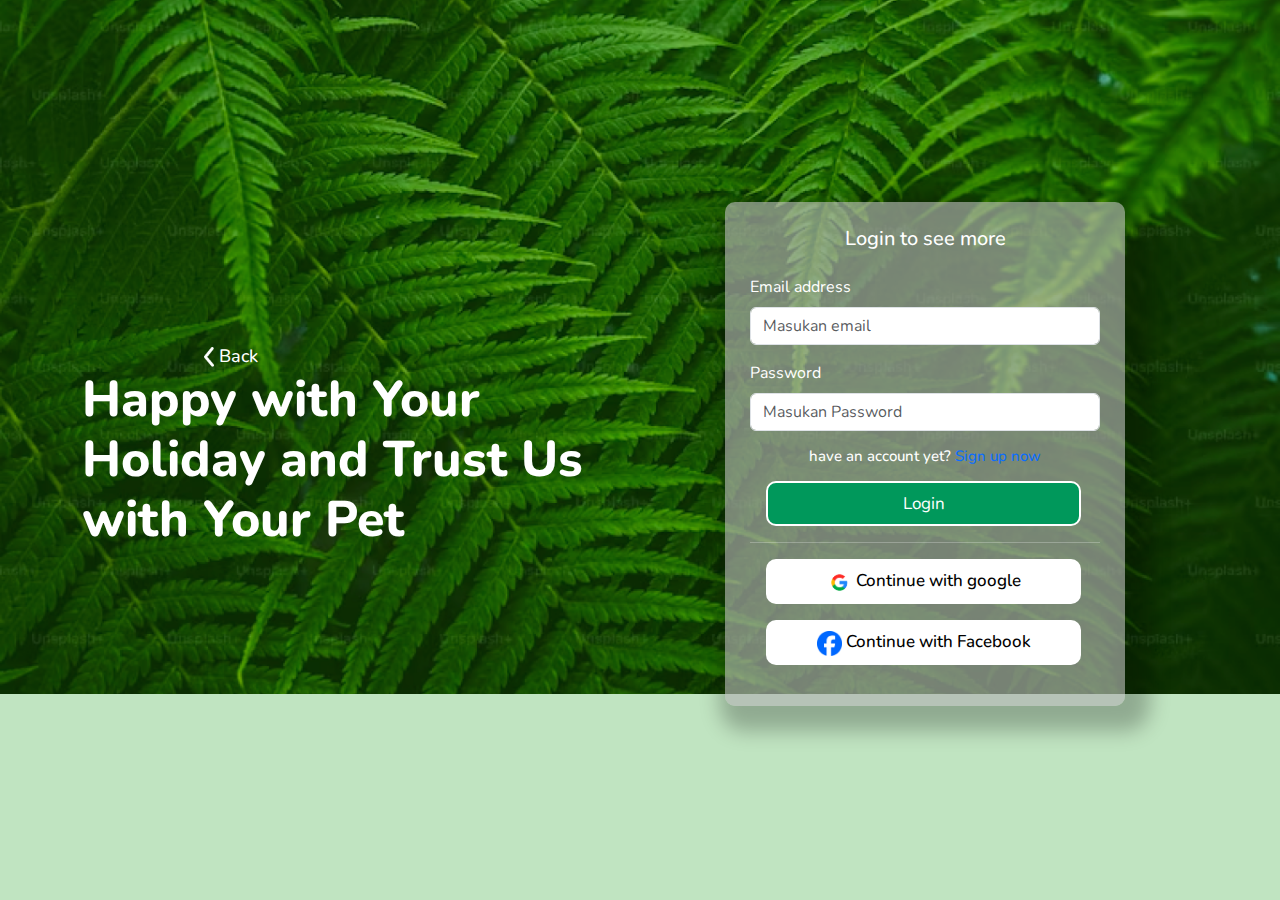
<file: login.html>
<!DOCTYPE html>
<html lang="en">
<head>
    <meta charset="UTF-8">
    <meta name="viewport" content="width=device-width, initial-scale=1.0">
    <title>PawPetrol</title>
   <link rel="shortcut icon" href="asset/home-logo.png" type="logo">
   <link href='https://unpkg.com/boxicons@2.1.4/css/boxicons.min.css' rel='stylesheet'>
    <!-- Link CSS Bootstrap  -->
    <link rel="stylesheet" href="bootstrap-5.3.2-dist/css/bootstrap.min.css">
    <!-- My CSS  -->
    <link rel="stylesheet" href="style.css">
    <link rel="preconnect" href="https://fonts.googleapis.com">
    <link rel="preconnect" href="https://fonts.gstatic.com" crossorigin>
    <link href="https://fonts.googleapis.com/css2?family=Nunito:wght@200;300;400;500;600;700;800;900;1000&display=swap" rel="stylesheet">
</head>
<body>
    
  <section id="login">
    <div class="container-fluid h-100 overlay">
      <div class="container h-100">
          <div class="row h-100">
          
            <div class="col-md-6 register my-auto mx-auto">
              <a href="index.html" class="kembali mb-5"><img src="image/kiri.png">Back</a>
              <h1>Happy with Your Holiday and Trust Us with Your Pet</h1>
            </div>

            <div class="col-md-6 kanan-login my-auto ">
              <div class="card-login" style="width: 25rem;">
                  <div class="card-body">
                    <h5 class="card-title text-center mb-4">Login to see more</h5>
                    <div>
                      <form>
                          <div class="mb-3">
                            <label for="exampleInputEmail1" class="form-label">Email address</label>
                            <input type="email" class="form-control" id="exampleInputEmail1" placeholder="Masukan email"  aria-describedby="emailHelp">
                          </div>
                          <div class="mb-3">
                            <label for="exampleInputPassword1" class="form-label">Password</label>
                            <input type="password" class="form-control" id="exampleInputPassword1" placeholder="Masukan Password">
                          </div>
                          <h6 class="asking text-center">have an account yet? <a href="#">Sign up now</a></h6>
                          <button type="submit" class="btn-login ms-3 mt-2" onClick="alert('YUHUU You Get It!')">Login <a href="index.html"></a></button>
                          <hr class="hr-text" data-content="atau login/daftar dengan"></hr>
                          <button class="btn-lainnya ms-3"><img src="image/google.png"> Continue with google</button>
                          <button class="btn-lainnya mt-3 ms-3
                          mb-3"><img src="image/facebook.png"> Continue with Facebook</button>
                      </form>
                    </div>
                  </div>
              </div>
            </div>
            

          </div>
      </div>
    </div>
  </section>
  <script src="bootstrap-5.3.2-dist/js/bootstrap.bundle.min.js"></script>
  <script src="myscript/script.js"></script>
</body>
</html>
</file>
<file: style.css>
:root {
  --green-color: #048853;
  --bg-icon: #00985b;
  --orange-color: #ed6437;
}

body {
  font-family: "Nunito", sans-serif;
  background-color: #fff;
}

.navbar {
  z-index: 3;
}
* {
  z-index: 2;
}
.aksen-img {
  z-index: 1;
}
.img-hero {
  z-index: 1;
}

/* NavBar */

.button-primary {
  color: #fff;
}

.login-1 {
  width: 200px;
  height: 50px;
  background-color: #fff;
  color: var(--bg-icon);
  font-size: 24px;
  font-weight: 800;
  border: none;
}

.login-1:hover {
background-color: var(--bg-icon);
color: #fff;
transition: all ease-in-out 0.3s;
}

.button-secondary {
  width: 133px;
  height: 40px;
  background-color: #fff;
  color: var(--orange-color);
  font-size: 16px;
  font-weight: 800;
  border: none;
  border-radius: 15px 0;
}

/* Navbar color  */
.nav-color {
  background-color: var(--bg-icon);
  transition: all ease-in-out 0.3s;
}
.bg-transparent {
  transition: all ease-in-out 0.3s;
}
/* HERO SECTION */
#hero {
  background: linear-gradient(
    113deg,
    #048853 0.98%,
    rgba(0, 0, 0, 0.84) 165.36%
  );
  height: 100vh;
  width: 100%;
}

#img-hero {
  height: 100%;
}

.dog {
  font-size: 40px;
  color: #fff;
}

.hero-tagline h1 {
  color: #fff;
  font-size: 70px;
  font-style: normal;
  font-weight: 700;
  line-height: 72px;
}

.hero-tagline p {
  color: #fff;
  font-size: 25px;
  font-style: normal;
  font-weight: 400;
  margin-top: 10px;
  margin-bottom: 40px;
}

.button-lg-primary {
  width: 235px;
  height: 60px;
  background-color: #fff;
  color: var(--green-color);
  border: none;
  font-size: 20px;
  font-style: normal;
  font-weight: 700;
  border-radius: 10px 0;
}

/* LAYANAN SECTION  */

#layanan {
  margin-bottom: 173px;
}

#layanan h2 {
  color: var(--orange-color);
  font-size: 48px;
  font-style: normal;
  font-weight: 800;
  line-height: normal;
}

.sub {
  color: #000;
  font-size: 25px;
  font-style: normal;
  font-weight: 800;
  line-height: normal;
}

.card-layanan {
  width: 243px;
  height: 373px;
  background-color: #fff;
  padding: 40px;
  border-radius: 5px;
  transition: all ease-in-out 0.3s;
}

.card-layanan img {
  width: 100px;
  height: 100px;
}

.card-layanan h3 {
  color: #000;
  font-size: 24px;
  font-weight: 800;
}

.card-layanan p {
  color: #000;
  font-size: 14px;
  font-style: normal;
  font-weight: 400;
  line-height: normal;
}

.card-layanan a {
  text-decoration: none;
  color: var(--orange-color);
}

.card-layanan:hover {
  width: 270px;
  height: 370px;
  box-shadow: none;
  border: 1px solid #ed6437;
}

.card-layanan:hover h3 {
  color: #000;
}

.card-layanan:hover p {
  color: #000;
}

/* SEARCH SECTION  */
#search {
  background-image: url(image/Frame\ 9.png);
  height: 100vh;
  background-repeat: no-repeat;
  background-size: cover;
}

#search h2 {
  color: #fff;
  font-size: 48px;
  font-style: normal;
  font-weight: 800;
  line-height: normal;
}

#search p {
  color: #fff;
  font-size: 24px;
  font-style: normal;
  font-weight: 400;
  line-height: normal;
}

.input-cari {
  height: 88px;
}

.input-cari .button-secondary {
  width: 200px;
  height: 88px;
  background-color: rgba(225, 225, 225, 0.5);
  color: var(--bg-icon);
  font-size: 18px;
  font-style: normal;
  font-weight: 400;
  line-height: normal;
}

.input-cari .button-primary {
  width: 135px;
  height: 88px;
  background-color: var(--bg-icon);
  border: none;
  font-size: 36px;
  border-radius: 0 10px 0 10px;
}

.nav-tabs {
  border: none;
}

.nav-tabs .nav-link {
  background-color: rgba(225, 225, 225, 0.5);
  color: #000;
  border: none;
  border-radius: 0 0 0 0;
}

.nav-tabs .nav-link.active {
  background-color: rgba(225, 225, 225, 0.8);
  color: var(--bg-icon);
  font-weight: 500;
  border-radius: 9px 0px 0px 0px;
}

.icon {
  font-size: 30px;
}

/* GALLERY SECTION */

#fitur h2 {
  color: var(--green-color);
  font-size: 48px;
  font-style: normal;
  font-weight: 800;
  line-height: normal;
}

.button-fitur {
  width: 238px;
  height: 63px;
  background-color: var(--bg-icon);
  border: none;
  font-size: 20px;
  font-weight: 500;
  color: #fff;
}

.card-fitur h5 {
  color: #fff;
  font-size: 36px;
  font-weight: 600;
}

.card-fitur span {
  color: #fff;
  font-size: 14px;
}

.card-fitur h6 {
  color: #fff;
  font-size: 24px;
  font-weight: 600;
}

.card-fitur button {
  background-color: var(--bg-icon);
  color: #fff;
  border: none;
  width: 150px;
  height: 45px;
  font-size: 18px;
}

.card-fitur .overlay {
  background-color: rgba(0, 0, 0, 0);
  opacity: 0;
  transition: all ease-in-out 0.5s;
}

.card-fitur .overlay:hover {
  background-color: rgba(0, 0, 0, 0.6);
  opacity: 1;
}

.button-arrow-left {
  border: none;
  border-radius: 50%;
  width: 61px;
  height: 61px;
  background-color: var(--bg-icon);
  padding: 0;
}

.button-arrow-right {
  border: none;
  border-radius: 50%;
  width: 61px;
  height: 61px;
  background-color: var(--bg-icon);
  padding: 0;
}

/* SHOP SECTION  */

.card {
  height: 460px;
  width: 85%;
  border: none;
  transition: 0.8s ease-in-out;
  background-color: #f7f7f7;
}

.card-body h4 {
  color: #000;
  font-size: 24px;
  font-style: normal;
  font-weight: 600;
  line-height: 0.8rem;
}

.card-body p {
  color: #000;
  font-size: 14px;
  font-style: normal;
  font-weight: 400;
  line-height: normal;
}

.card-fasilitas {
  background-color: #f7f7f7;
  position: absolute;
  right: 0;
  left: 0;
  bottom: 10px;
}

.card-fasilitas span {
  font-weight: 500;
  margin-top: 18px;
  color: #000;
}

.card-fasilitas p {
  font-size: 12px;
}

.card-fasilitas i {
  font-size: 28px;
}

.card:hover {
  background: linear-gradient(
    151deg,
    #ed6437 -2.67%,
    #ed6437 56.48%,
    #f5efe3 113.25%
  );
  box-shadow: 0px 20px 20px 0px rgba(0, 0, 0, 0.25);
}

.card:hover .card-body h4 {
  color: #fff;
}

.card:hover .card-body p {
  color: #fff;
}

.store_section {
  padding: 135px 0 140px;
}
.store_section .store_content {
  text-align: center;
}
.store_section .store_content h6 {
  letter-spacing: 2.6px;
  color: var(--green-color);
  font-weight: 900;
  font-size: 25px;
}
.store_section .store_content h2 {
  color: var(--orange-color);
  margin-bottom: 35px;
  font-weight: 800;
  font-size: 48px;
}

.store_section .tabs-box .nav-tabs li a {
  display: inline-block;
  color: var(--e-global-color-primary);
  font-size: 18px;
  line-height: 18px;
  font-weight: 400;
  text-decoration: none;
  padding: 15px 26px;
  border-radius: 25px;
  background-color: transparent;
  transition: 0.3s all ease-in-out;
}
.store_section .tabs-box .nav-tabs li a:hover {
  border-radius: 25px;
  background-color: var(--e-global-color-accent);
  color: var(--e-global-color-white);
  box-shadow: 0px 7px 22px 2px rgba(0, 0, 0, 0.08);
}
.store_section .tabs-box .nav-tabs li a.active {
  border-radius: 25px;
  background-color: var(--e-global-color-accent);
  color: var(--e-global-color-white);
  box-shadow: 0px 7px 22px 2px rgba(0, 0, 0, 0.08);
}

/* CONTACT SECTION  */
#contact {
  background-image: url(image/bg-search.png);
  background-repeat: no-repeat;
  background-size: cover;
}

#contact .overlay {
  background: rgba(0, 0, 0, 0.5);
}

#contact .container {
  padding: 148px 0 148px 0;
}

#contact h3 {
  color: #fff;
  font-size: 40px;
  font-weight: 600;
  width: 441px;
}

#contact h6 {
  color: #fff;
  font-size: 18px;
  font-weight: 600;
}

.kontak a {
  color: #fff;
  font-size: 16px;
  font-weight: 400;
  text-decoration: none;
  margin-left: 16px;
  display: inline-block;
}

.card-contact {
  background-color: #fff;
  width: 580px;
  height: 445px;
  padding: 52px 48px;
  border-radius: 5px;
}

.card-contact h2 {
  color: var(--bg-icon);
  font-size: 40px;
  font-weight: 600;
  line-height: normal;
  text-align: center;
}

.bg-color {
  background: #c4c4c4;
  border-radius: 0;
  height: 75px !important;
}

.text-color {
  color: #717171;
  font-size: 16px;
  font-style: normal;
  font-weight: 400;
  line-height: 18px;
}

.button-contact {
  width: 100%;
  height: 75px;
  background-color: var(--bg-icon);
  border: none;
  color: #fff;
  font-size: 24px;
  font-weight: 600;
  line-height: normal;
}

.ig {
  color: #fff;
  font-size: 16px;
  text-decoration: none;
}

/* REGISTER SECTION */
#login {
  background-image: url(image/Frame\ 6.png);
  background-size: 100%;
  background-repeat: no-repeat;
  height: 100vh;
  width: 100%;
}
#login .overlay {
  background: rgba(2, 149, 7, 0.25);
}

.register h1 {
  color: #fff;
  font-size: 50px;
  font-style: normal;
  font-weight: 800;
}

.card-login {
  background: rgba(177, 177, 177, 0.656);
  box-shadow: 10px 10px 20px 15px rgba(0, 0, 0, 0.25);
  color: #fff;
  border-radius: 10px;
  margin: auto;
  margin-top: 8px;
  padding: 25px;
}
.btn-login {
  background: var(--bg-icon);
  color: #fff;
  border: 2px solid #fff;
  border-radius: 10px;
  width: 90%;
  height: 45px;
  font-size: 17px;
  transition: all 0.5s ease;
}

.asking,
.asking a {
  font-size: 15px;
  text-decoration: none;
}
.btn-lainnya {
  background: #fff;
  color: #000;
  border-radius: 10px;
  width: 90%;
  height: 45px;
  font-size: 17px;
  font-weight: 500;
  border: none;
  transition: all 0.5s ease;
}
.btn-lainnya img {
  width: 25px;
}
.btn-lainnya:hover {
  background: #EFECEC;
  border: none;
}
.btn-login:hover {
  background: #fff;
  color: #000;
}

.kembali{
  color: #fff;
  font-size: 18px;
  font-weight: 500;
  margin-left: 7rem;
  text-decoration: none;
}

.kembali img {
    width: 10px;
    margin-left: 10px;
    margin-right: 5px;
}

/* Footer section  */
footer {
  height: 270px;
  background: #000;
}

footer a {
  color: #fff;
  font-size: 18px;
  font-weight: 700;
  text-decoration: none;
}

.copy {
  color: #fff;
  font-size: 14px;
  bottom: 1%;
  font-weight: 400;
}

/* Breakpoint */

@media screen and (max-width: 922px) {
  .hero-tagline p {
    font-size: 14px;
    line-height: 25px;
  }
  .card-layanan {
    width: 235px;
    height: 368px;
    background-color: #fff;
    padding: 30px;
  }
  .card-layanan img {
    width: 90px;
    height: 80px;
  }
  .card-layanan h3 {
    font-size: 20px;
  }
  .card-layanan p {
    font-size: 12px;
  }
  .input-cari .button-secondary {
    width: 120px;
    font-size: 14px;
    border-radius: 0;
  }
  .input-cari .button-primary {
    font-size: 24px;
    border-radius: 0 10px 0 10px !important;
  }
  .button-fitur {
    width: 100%;
  }
  #contact h3 {
    font-size: 30px;
    width: 100%;
  }
  .card-contact {
    width: 100%;
    height: auto;
  }
  .card-contact h2 {
    font-size: 32px;
    line-height: 42px;
  }
  .card-register {
    width: 90%;
    height: auto;
  }
}
@media screen and (max-width: 576px) {
  .img-hero {
    width: 75%;
    height: auto;
  }
  .hero-tagline h1 {
    line-height: 52px;
  }
  h2 {
    font-size: 34px;
  }
  .sub {
    font-size: 16px;
  }
  
  #search h2 {
    font-size: 42px;
    line-height: 52px;
  }
  #search p {
    font-size: 18px;
    line-height: 24px;
  }
  .input-cari .button-secondary {
    height: 60px;
    width: 50%;
    border-radius: 0;
  }
  .input-cari .button-primary {
    height: 60px;
    width: 30%;
    font-size: 20px;
    border-radius: 0;
  }
  .input-cari .form-control {
    height: 60px;
  }
}
@media screen and (max-width: 350px) {
  .hero-tagline h1 {
    font-size: 60px;
  }
  .copy {
    font-size: 9px;
  }
  .card-register {
    width: 100%;
    height: auto;
  }
  .card-login h2 {
    font-size: 30px;
    width: 100%;
  }
}
</file>
